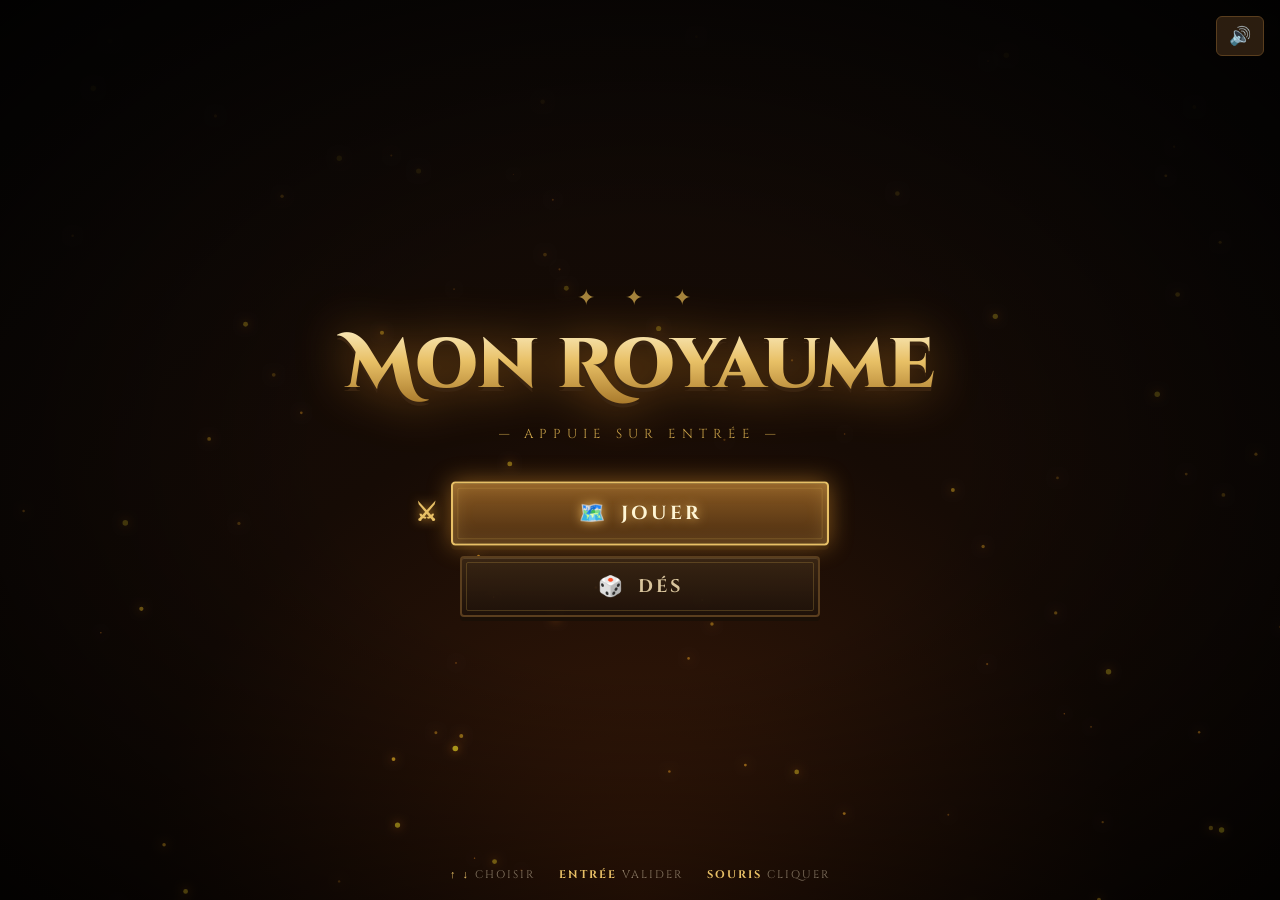
<file: index.html>
<!DOCTYPE html>
<html lang="fr">
<head>
<meta charset="UTF-8">
<meta name="viewport" content="width=device-width, initial-scale=1.0">
<title>Menu Jeu</title>
<link href="https://fonts.googleapis.com/css2?family=Cinzel+Decorative:wght@700;900&family=Cinzel:wght@500;700&display=swap" rel="stylesheet">
<style>
  * { box-sizing: border-box; margin: 0; padding: 0; }
  html, body { height: 100%; overflow: hidden; }
  body {
    font-family: "Cinzel", serif;
    background: #0c0806; color: #f3e3c3;
    display: flex; align-items: center; justify-content: center;
  }
  a { color: inherit; text-decoration: none; }

  /* Braises qui montent */
  canvas { position: fixed; inset: 0; z-index: 0; }

  /* Vignette sombre sur les bords */
  .vignette {
    position: fixed; inset: 0; z-index: 1; pointer-events: none;
    background: radial-gradient(ellipse at center, transparent 35%, rgba(0,0,0,.85) 100%);
  }

  .ecran { position: relative; z-index: 2; text-align: center; padding: 20px; width: 100%; }

  /* ===== TITRE ===== */
  .ornement { color: #c9a24a; font-size: 22px; letter-spacing: 12px; opacity: .8; }
  h1 {
    font-family: "Cinzel Decorative", serif; font-weight: 900;
    font-size: clamp(34px, 7vw, 70px);
    margin: 6px 0;
    background: linear-gradient(180deg, #fff6d5 0%, #e8c066 45%, #9c6b1f 100%);
    -webkit-background-clip: text; background-clip: text; color: transparent;
    filter: drop-shadow(0 4px 0 #3a2410) drop-shadow(0 0 25px rgba(255,160,40,.45));
  }
  .sous-titre {
    font-size: 13px; letter-spacing: 6px; color: #c9a24a;
    margin: 12px 0 40px; animation: respire 2.4s ease-in-out infinite;
  }
  @keyframes respire { 50% { opacity: .35; } }

  /* ===== BOUTONS ===== */
  .menu { display: flex; flex-direction: column; gap: 12px; align-items: center; }
  .btn {
    position: relative; width: min(360px, 88vw);
    padding: 15px 24px;
    font-weight: 700; font-size: 18px; letter-spacing: 3px; text-transform: uppercase;
    color: #d8c49c;
    background: linear-gradient(180deg, rgba(60,40,22,.85), rgba(30,18,10,.9));
    border: 2px solid #5a3e1e;
    border-radius: 4px;
    box-shadow: inset 0 1px 0 rgba(255,220,150,.15), 0 4px 0 #1a0f06;
    transition: all .18s;
    display: flex; align-items: center; justify-content: center; gap: 12px;
  }
  /* Coins dorés */
  .btn::after {
    content: ""; position: absolute; inset: 4px; border: 1px solid rgba(201,162,74,.25); border-radius: 2px; pointer-events: none;
  }
  /* Épée qui pointe le bouton choisi */
  .btn::before {
    content: "⚔"; position: absolute; left: -40px; font-size: 24px; color: #e8c066;
    opacity: 0; transition: .18s; text-shadow: 0 0 10px rgba(255,180,60,.8);
  }
  .btn.actif {
    color: #fff6d5;
    background: linear-gradient(180deg, #8a5a22, #4a2c10);
    border-color: #e8c066;
    box-shadow: 0 0 22px rgba(255,170,50,.45), inset 0 0 18px rgba(255,210,120,.25), 0 4px 0 #2a1808;
    transform: scale(1.05);
    text-shadow: 0 0 10px rgba(255,200,100,.8);
  }
  .btn.actif::before { opacity: 1; left: -36px; animation: epee .6s ease-in-out infinite alternate; }
  @keyframes epee { to { left: -28px; } }
  .btn .ico { font-size: 20px; }

  /* ===== AIDE ===== */
  .aide {
    position: fixed; bottom: 18px; left: 0; right: 0; z-index: 2;
    font-size: 11px; letter-spacing: 2px; color: rgba(243,227,195,.5);
    display: flex; justify-content: center; gap: 24px; flex-wrap: wrap; padding: 0 10px;
  }
  .aide b { color: #e8c066; }
  .son {
    position: fixed; top: 16px; right: 16px; z-index: 3;
    background: rgba(60,40,22,.7); border: 1px solid #5a3e1e;
    color: #f3e3c3; font-size: 18px; padding: 8px 12px; border-radius: 6px; cursor: pointer;
  }

  /* Fondu au noir quand on valide */
  .fondu { position: fixed; inset: 0; background: #000; z-index: 10; opacity: 0; pointer-events: none; transition: opacity .6s; }
  .fondu.on { opacity: 1; }

  @media (max-width: 480px) {
    .btn::before { display: none; }
  }
</style>
</head>
<body>

<canvas id="braises"></canvas>
<div class="vignette"></div>
<button class="son" id="son" title="Son">🔊</button>
<div class="fondu" id="fondu"></div>

<div class="ecran">
  <div class="ornement">✦ ✦ ✦</div>
  <h1>Mon Royaume</h1>
  <p class="sous-titre">— APPUIE SUR ENTRÉE —</p>

  <!-- ===================== TES BOUTONS ===================== -->
  <!-- href="..."  → le nom de ton fichier (ex : cv.html)        -->
  <!-- l'emoji     → l'icône                                     -->
  <!-- le texte    → ce qui s'affiche                            -->
  <nav class="menu" id="menu">
    <a class="btn" href="Carte.html"><span class="ico">🗺️</span> Jouer</a>
    <a class="btn" href="Jeux.html"><span class="ico">🎲</span> Dés</a>

  </nav>
  <!-- ======================================================= -->
</div>

<div class="aide">
  <span><b>↑ ↓</b> CHOISIR</span>
  <span><b>ENTRÉE</b> VALIDER</span>
  <span><b>SOURIS</b> CLIQUER</span>
</div>

<script>
/* ---------- Braises de feu qui montent ---------- */
const cv = document.getElementById("braises"), ctx = cv.getContext("2d");
let W, H, braises = [];
function nouvelle(bas) {
  return { x: Math.random() * W, y: bas ? H + 10 : Math.random() * H,
           r: Math.random() * 2.2 + .6, v: Math.random() * .8 + .3,
           o: Math.random() * Math.PI * 2, a: Math.random() * .6 + .4 };
}
function taille() {
  W = cv.width = innerWidth; H = cv.height = innerHeight;
  braises = Array.from({ length: 90 }, () => nouvelle(false));
}
taille(); addEventListener("resize", taille);
(function anim() {
  const g = ctx.createRadialGradient(W / 2, H, 0, W / 2, H, H * 1.1);
  g.addColorStop(0, "#3a1a08"); g.addColorStop(.5, "#160b05"); g.addColorStop(1, "#0c0806");
  ctx.fillStyle = g; ctx.fillRect(0, 0, W, H);
  for (let i = 0; i < braises.length; i++) {
    const b = braises[i];
    b.y -= b.v; b.o += .02; b.x += Math.sin(b.o) * .4;
    if (b.y < -10) braises[i] = nouvelle(true);
    ctx.beginPath(); ctx.arc(b.x, b.y, b.r, 0, Math.PI * 2);
    ctx.fillStyle = `rgba(255,${120 + b.r * 40 | 0},40,${b.a * (b.y / H)})`;
    ctx.shadowColor = "#ff8a20"; ctx.shadowBlur = 10;
    ctx.fill();
  }
  ctx.shadowBlur = 0;
  requestAnimationFrame(anim);
})();

/* ---------- Sons (doux, façon harpe) ---------- */
let sonActif = true, audio;
function note(freq, duree) {
  if (!sonActif) return;
  try {
    audio = audio || new (window.AudioContext || window.webkitAudioContext)();
    const o = audio.createOscillator(), g = audio.createGain();
    o.type = "triangle"; o.frequency.value = freq;
    g.gain.setValueAtTime(.12, audio.currentTime);
    g.gain.exponentialRampToValueAtTime(.001, audio.currentTime + duree);
    o.connect(g); g.connect(audio.destination);
    o.start(); o.stop(audio.currentTime + duree);
  } catch (e) {}
}
document.getElementById("son").onclick = function () {
  sonActif = !sonActif; this.textContent = sonActif ? "🔊" : "🔇";
};

/* ---------- Navigation clavier et souris ---------- */
const btns = [...document.querySelectorAll(".btn")];
let sel = 0;
function choisir(i, sonore = true) {
  sel = (i + btns.length) % btns.length;
  btns.forEach((b, j) => b.classList.toggle("actif", j === sel));
  if (sonore) note(587, .25);
}
function valider(lien) {
  [392, 494, 587, 784].forEach((f, k) => setTimeout(() => note(f, .5), k * 110));
  document.getElementById("fondu").classList.add("on");
  setTimeout(() => { location.href = lien.getAttribute("href"); }, 650);
}
choisir(0, false);

btns.forEach((b, i) => {
  b.addEventListener("mouseenter", () => { if (sel !== i) choisir(i); });
  b.addEventListener("click", e => { e.preventDefault(); choisir(i, false); valider(b); });
});
document.addEventListener("keydown", e => {
  if (e.key === "ArrowDown" || e.key === "s") { e.preventDefault(); choisir(sel + 1); }
  if (e.key === "ArrowUp"   || e.key === "z") { e.preventDefault(); choisir(sel - 1); }
  if (e.key === "Enter" || e.key === " ")     { e.preventDefault(); valider(btns[sel]); }
});
</script>

</body>
</html>
</file>
